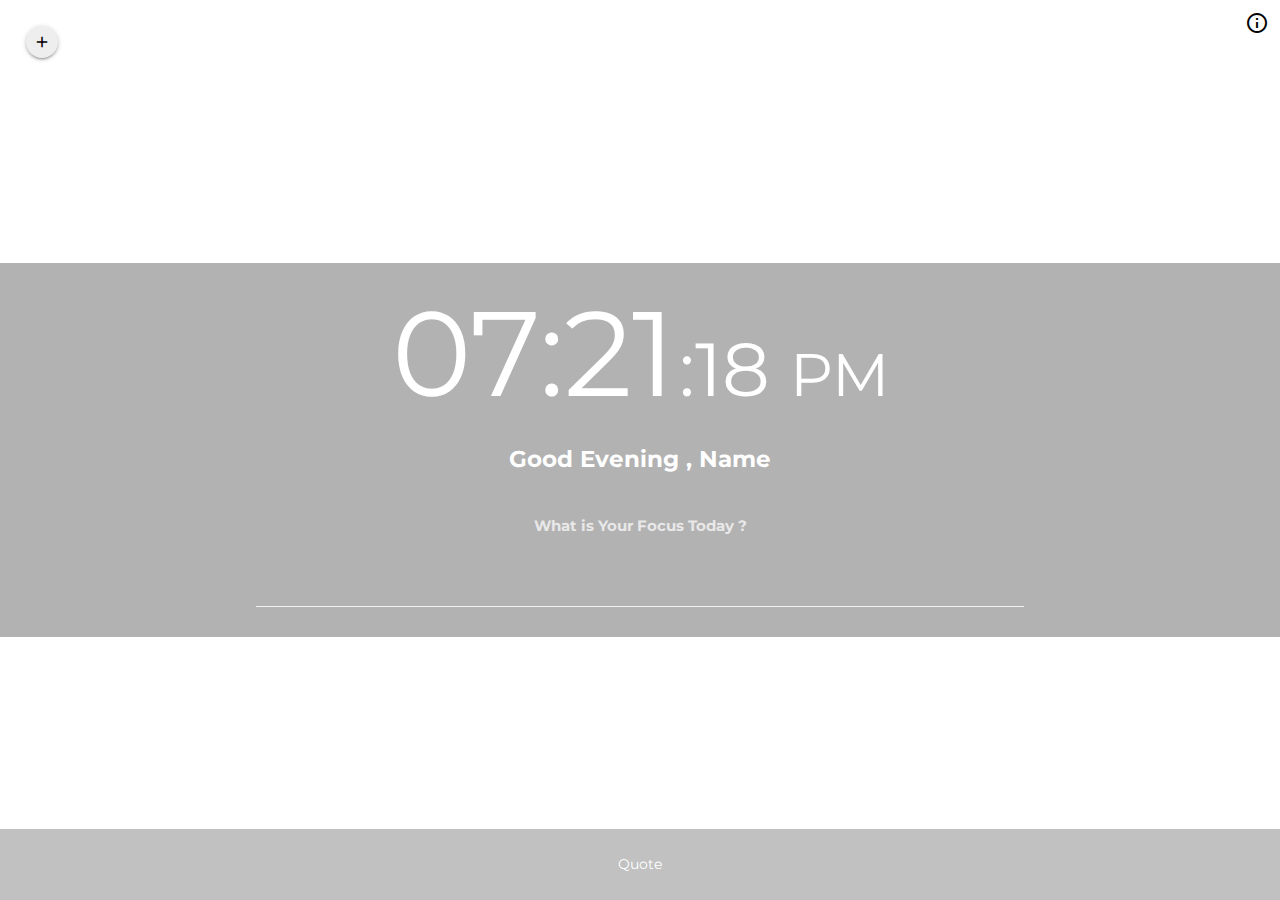
<file: index.html>
<html lang="en">

<head>
    <meta charset="UTF-8">
    <meta name="viewport" content="width=device-width, initial-scale=1.0">
    <meta http-equiv="X-UA-Compatible" content="ie=edge">
    <title>New Tab</title>

    <link rel="stylesheet" href="https://cdnjs.cloudflare.com/ajax/libs/materialize/1.0.0/css/materialize.min.css">
    <script src="lib/materialize.min.js"></script>
    <link href="https://fonts.googleapis.com/css?family=Montserrat&display=swap" rel="stylesheet">
    <link rel="stylesheet" href="https://fonts.googleapis.com/icon?family=Material+Icons">
    <script src="lib/jquery-3.4.1.min.js"></script>

    <link rel="stylesheet" href="/style/style.css">
    <script defer src="js/content.js"></script>
    <script defer src="js/shortcut.js"></script>
    <script defer src="js/other.js"></script>
</head>

<body>

    <i id="info" class="material-icons black-text">info_outline</i>

    <div class="shortcut">
        <span id="icons"></span>
        <a id="add" class="waves-effect btn-floating modal-trigger grey lighten-3 btn-small add" href="#modal">
            <i class="material-icons black-text">add</i>
        </a>
    </div>

    <div id="modal" class="modal">
        <div class="modal-header">
            <h5 style="color: black">Add Shortcuts</h5>
        </div>

        <div class="modal-content">
            <form id="add-shortcut">
                <div class="input-field">
                    <label for="url">URL</label>
                    <input type="url" id="url">
                </div>
                <div class="input-field">
                    <label for="url-name">Name</label>
                    <input type="text" id="url-name">
                </div>
                <button id="submit" class="modal-close" type="submit"></button>
                <button type="reset" id="reset"></button>
            </form>
        </div>
        <div class="modal-footer">
            <a id="close" class="modal-close waves-effect btn-flat">Add</a>
        </div>
    </div>


    <div id="content">
        <div>
            <span id="handm"></span>
            <span id="sec"></span>
            <span id="amPm"></span>
        </div>

        <div class="greet">
            <span id="greeting"></span>
            <span id="name" contenteditable="true">Name</span>
        </div>

        <div id="focusLabel">What is Your Focus Today ?</div>
        <div id="focus" contenteditable="true"></div>
    </div>

    <p id="quote">Quote</p>
</body>

</html>
</file>
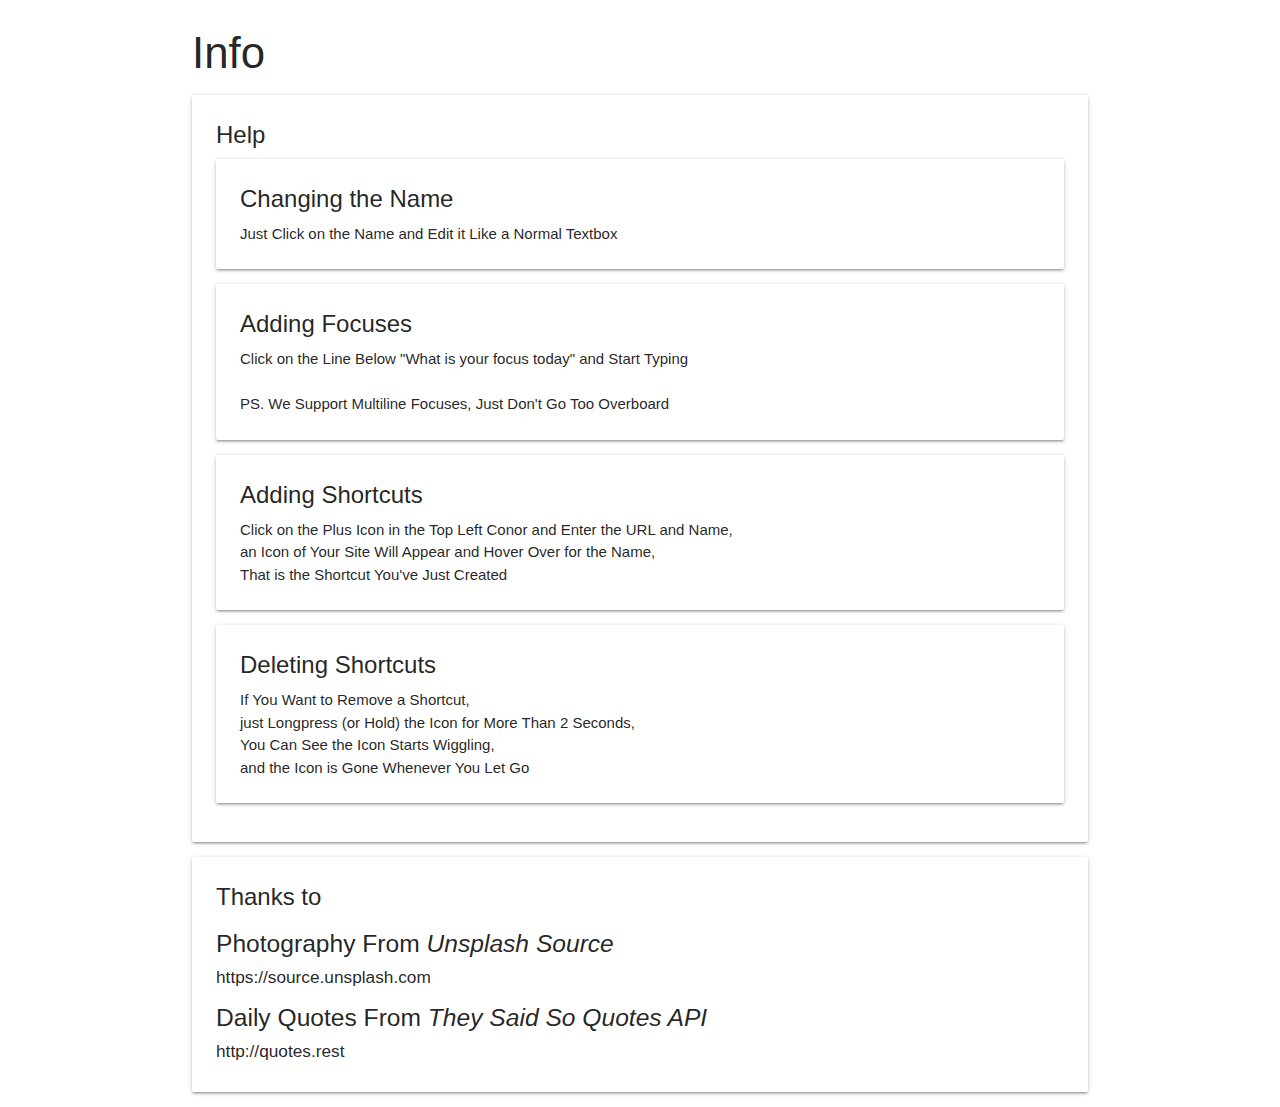
<file: info/index.html>
<html lang="en">

<head>
    <meta charset="UTF-8">
    <meta name="viewport" content="width=device-width, initial-scale=1.0">
    <meta http-equiv="X-UA-Compatible" content="ie=edge">
    <title>Info</title>

    <link rel="stylesheet" href="https://cdnjs.cloudflare.com/ajax/libs/materialize/1.0.0/css/materialize.min.css">
    <script src="https://cdnjs.cloudflare.com/ajax/libs/materialize/1.0.0/js/materialize.min.js"></script>
    <link rel="stylesheet" href="style.css">
</head>

<body>
    <div class="container">
        <h3>Info</h3>

        <div class="card">
            <div class="card-content">
                <div class="card-title">
                    Help
                </div>
                <div class="card">
                    <div class="card-content">
                        <div class="card-title">
                            Changing the Name
                        </div>
                        Just Click on the Name and Edit it Like a Normal Textbox
                    </div>
                </div>

                <div class="card">
                    <div class="card-content">
                        <div class="card-title">
                            Adding Focuses
                        </div>
                        Click on the Line Below "What is your focus today" and Start Typing
                        <br>
                        <br>
                        PS. We Support Multiline Focuses, Just Don't Go Too Overboard
                    </div>
                </div>

                <div class="card">
                    <div class="card-content">
                        <div class="card-title">
                            Adding Shortcuts
                        </div>
                        Click on the Plus Icon in the Top Left Conor and Enter the URL and Name,
                        <br>
                        an Icon of Your Site Will Appear and Hover Over for the Name,
                        <br>
                        That is the Shortcut You've Just Created
                    </div>
                </div>

                <div class="card">
                    <div class="card-content">
                        <div class="card-title">
                            Deleting Shortcuts
                        </div>
                        If You Want to Remove a Shortcut,
                        <br>
                        just Longpress (or Hold) the Icon for More Than 2 Seconds,
                        <br>
                        You Can See the Icon Starts Wiggling,
                        <br>
                        and the Icon is Gone Whenever You Let Go
                    </div>
                </div>

            </div>
        </div>

        <div class="card">
            <div class="card-content">
                <div class="card-title">
                    Thanks to
                </div>
                <div>
                    <h5>Photography From <i>Unsplash Source</i></h5>
                    <h6>https://source.unsplash.com</h6>
                </div>

                <div>
                    <h5>Daily Quotes From <i>They Said So Quotes API</i></h5>
                    <h6>http://quotes.rest</h6>
                </div>
            </div>
        </div>
    </div>
</body>

</html>
</file>
<file: style/style.css>
* {
    box-sizing: border-box;
    margin: 0;
    padding: 0;
}

body {
    font-family: 'Montserrat', sans-serif;
    display: flex;
    flex-direction: column;
    align-items: center;
    justify-content: center;
    text-align: center; 
    height: 100vh;
    color: black;
    background-position: center;
    background-size: cover;
    cursor: default
}

button {
    opacity: 0;
    position: absolute;
}

.material-tooltip {
    background-color: rgba(255, 255, 255, .5);
    border-radius: 200px;
    color: black;
}

.shortcut {
    position: absolute;
    left: 0;
    top: 0;
    margin-top: 2%;
    margin-left: 2%;
    flex-wrap: wrap
}

.icons {
    border-radius: 50%;
    display: inline-block;
    width: 50px;
    height: 50px;
    background-repeat: no-repeat;
    background-position: center;
    background-size: auto;
    background-color: white;
    margin-left: 5px;
    margin-right: 30px;
}

#info {
    position: absolute;
    right: 0;
    top: 0;
    margin: 10px;
    background-color: white;
    border-radius: 50%;
    padding: 1px;
    cursor: pointer;
    -webkit-touch-callout: none;
    -webkit-user-select: none;
    -khtml-user-select: none;
    -moz-user-select: none;
    -ms-user-select: none;
    user-select: none;
}

#handm {
    font-size: 8rem
}

#sec {
    font-size: 5rem
}

#amPm {
    font-size: 4rem
}

#content {
    width: 100vw;
    background-color: rgba(0, 0, 0, .30);
}

#focusLabel {
    margin-top: 3%;
    margin-bottom: 1.5%;
    opacity: 0.7;
    font-weight: bold;
    font-size: 1rem
}

#focus {
    margin-bottom: 2rem;
    opacity: 0.8;
    border-bottom-color: white;
    border-bottom-width: 1.5px;
    border-bottom-style: solid;
    padding-bottom: .7rem;
    margin-left: 20%;
    margin-right: 20%;
    font-size: 1.7rem
}

.greet {
    font-size: 1.5rem;
    font-weight: bold;
}

#quote {
    bottom: 0;
    position: absolute;
    margin: 0 auto;
    width: 100vw;
    background-color: rgba(100, 100, 100, 0.4);
    padding: 2%;
    font-size: 0.9rem;
    color: white
}

.wiggle {
    -webkit-animation-name: wiggle;
    -ms-animation-name: wiggle;
    -ms-animation-duration: 1000ms;
    -webkit-animation-duration: 1000ms;
    -webkit-animation-iteration-count: 1;
    -ms-animation-iteration-count: 1;
    -webkit-animation-timing-function: ease-in-out;
    -ms-animation-timing-function: ease-in-out;
}

@-webkit-keyframes wiggle {
    0% {
        -webkit-transform: rotate(10deg);
    }
    25% {
        -webkit-transform: rotate(-10deg);
    }
    50% {
        -webkit-transform: rotate(20deg);
    }
    75% {
        -webkit-transform: rotate(-5deg);
    }
    100% {
        -webkit-transform: rotate(0deg);
    }
}

@-ms-keyframes wiggle {
    0% {
        -ms-transform: rotate(1deg);
    }
    25% {
        -ms-transform: rotate(-1deg);
    }
    50% {
        -ms-transform: rotate(1.5deg);
    }
    75% {
        -ms-transform: rotate(-5deg);
    }
    100% {
        -ms-transform: rotate(0deg);
    }
}

@keyframes wiggle {
    0% {
        transform: rotate(10deg);
    }
    25% {
        transform: rotate(-10deg);
    }
    50% {
        transform: rotate(20deg);
    }
    75% {
        transform: rotate(-5deg);
    }
    100% {
        transform: rotate(0deg);
    }
}

@media(max-width: 700px) {
    #handm {
        font-size: 6rem
    }
    #sec {
        font-size: 3rem
    }
    #amPm {
        font-size: 2rem
    }
    p {
        font-size: 0.7rem
    }
}

[contenteditable]:hover {
    cursor: text;
}

[contenteditable]:focus {
    outline: 0px solid transparent;
}
</file>
<file: info/style.css>
.sub {
    margin-top: 4%
}
</file>
